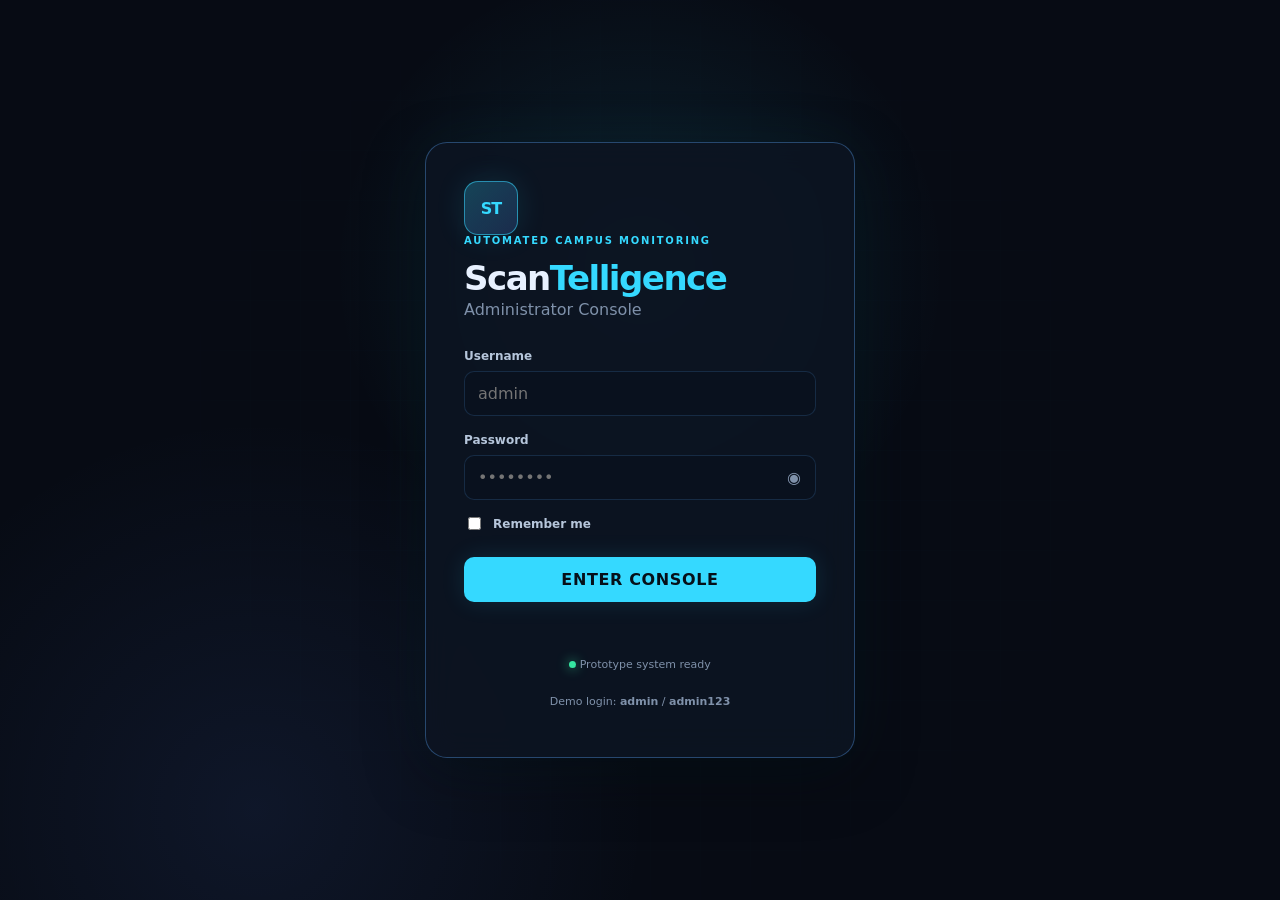
<file: index.html>
<!DOCTYPE html>
<html lang="en">
<head>
  <meta charset="UTF-8">
  <meta name="viewport" content="width=device-width, initial-scale=1.0">
  <title>ScanTelligence | Administrator Console</title>
  <link rel="stylesheet" href="styles.css">
</head>
<body>
  <!-- Mobile Sidebar Overlay -->
  <div id="mobileOverlay" class="mobile-overlay"></div>

  <div id="loginScreen" class="login-screen">
    <div class="login-grid"></div>
    <div class="login-card">
      <div class="brand-mark">ST</div>
      <div class="eyebrow">AUTOMATED CAMPUS MONITORING</div>
      <h1>Scan<span>Telligence</span></h1>
      <p class="muted">Administrator Console</p>

      <form id="loginForm">
        <label for="username">Username</label>
        <input id="username" type="text" placeholder="admin" autocomplete="username" required>

        <label for="password">Password</label>
        <div class="password-wrap">
          <input id="password" type="password" placeholder="••••••••" autocomplete="current-password" required>
          <button type="button" class="icon-btn" id="togglePassword">◉</button>
        </div>

        <label class="check-row">
          <input type="checkbox" id="rememberMe">
          <span>Remember me</span>
        </label>

        <button class="primary-btn full" type="submit">ENTER CONSOLE</button>
        <div id="loginMessage" class="form-message"></div>
      </form>

      <div class="login-status"><span class="status-dot online"></span> Prototype system ready</div>
      <p class="demo-note">Demo login: <b>admin</b> / <b>admin123</b></p>
    </div>
  </div>

  <div id="app" class="app hidden">
    <aside id="sidebar" class="sidebar">
      
      <!-- ST Logo in the Sidebar -->
      <div class="sidebar-logo">
        <div class="brand-mark small">ST</div>
      </div>

      <nav class="nav">
        <button class="nav-item active" data-page="dashboard"><span>⌂</span> Dashboard</button>
        <button class="nav-item" data-page="presence"><span>◉</span> Campus Presence</button>
        <button class="nav-item" data-page="scans"><span>▣</span> Scan Records</button>
        <button class="nav-item" data-page="hours"><span>◷</span> Campus Hours</button>
        <button class="nav-item" data-page="schedules"><span>▤</span> Class Schedules</button>
        <button class="nav-item" data-page="requirements"><span>⚠</span> Requirements</button>
        <button class="nav-item" data-page="sms"><span>✉</span> SMS Notifications</button>
        <button class="nav-item" data-page="search"><span>⌕</span> Search Students</button>
      </nav>

      <div class="sidebar-bottom">
        <div class="system-mini">
          <span class="status-dot online"></span>
          <div>
            <strong>System Online</strong>
            <small>All services operational</small>
          </div>
        </div>
        <button id="logoutBtn" class="logout-btn">↪ Log Out</button>
      </div>
    </aside>

    <main class="main">
      <header class="topbar">
        <!-- Left Area: Menu Toggle & Title -->
        <div class="topbar-left">
          <button id="menuToggle" class="menu-toggle">☰</button>
          <div>
            <div class="eyebrow" id="pageEyebrow">LIVE MONITORING</div>
            <h2 id="pageTitle">Campus Dashboard</h2>
          </div>
        </div>

        <!-- Center Area: Branding Text Only -->
        <div class="topbar-center">
          <div class="brand-text">
            <strong>ScanTelligence</strong>
            <small>ADMIN CONSOLE</small>
          </div>
        </div>

        <!-- Right Area: Actions -->
        <div class="top-actions">
          <div class="sync-pill">
            <span class="status-dot online"></span> 
            <span class="hide-mobile">Live Sync</span> 
            <span id="syncTime">--:--:--</span>
          </div>
          <div class="admin-chip">
            <span class="avatar">A</span>
            <span class="hide-mobile">Administrator</span>
          </div>
        </div>
      </header>

      <section id="page-dashboard" class="page active-page"></section>
      <section id="page-presence" class="page"></section>
      <section id="page-scans" class="page"></section>
      <section id="page-hours" class="page"></section>
      <section id="page-schedules" class="page"></section>
      <section id="page-requirements" class="page"></section>
      <section id="page-sms" class="page"></section>
      <section id="page-search" class="page"></section>
    </main>
  </div>

  <div id="toast" class="toast"></div>
  <script src="app.js"></script>
</body>
</html>
</file>
<file: styles.css>
:root {
  --bg: #070b14;
  --panel: #0d1422;
  --panel-2: #111b2c;
  --line: rgba(93, 169, 255, .17);
  --line-strong: rgba(93, 169, 255, .35);
  --text: #e8f1ff;
  --muted: #7f91aa;
  --cyan: #35d9ff;
  --blue: #5d8cff;
  --green: #35e6a1;
  --yellow: #ffc857;
  --red: #ff5577;
  --shadow: 0 18px 60px rgba(0,0,0,.35);
}

* { box-sizing: border-box; }
html, body { margin: 0; min-height: 100%; background: var(--bg); color: var(--text); font-family: Inter, ui-sans-serif, system-ui, -apple-system, BlinkMacSystemFont, "Segoe UI", sans-serif; }
body { overflow-x: hidden; }
button, input, select { font: inherit; }
button { cursor: pointer; }

.hidden { display: none !important; }

/* Mobile Overlay */
.mobile-overlay { position: fixed; inset: 0; background: rgba(0,0,0,0.6); backdrop-filter: blur(4px); z-index: 8; opacity: 0; pointer-events: none; transition: opacity 0.3s ease; }
.mobile-overlay.show { opacity: 1; pointer-events: auto; }

/* Login Screen */
.login-screen {
  min-height: 100vh; display: grid; place-items: center; position: relative; overflow: hidden;
  background: radial-gradient(circle at 50% 30%, rgba(53,217,255,.11), transparent 34%), radial-gradient(circle at 20% 90%, rgba(93,140,255,.09), transparent 30%), var(--bg);
}
.login-grid {
  position: absolute; inset: 0; opacity: .22;
  background-image: linear-gradient(rgba(53,217,255,.08) 1px, transparent 1px), linear-gradient(90deg, rgba(53,217,255,.08) 1px, transparent 1px); background-size: 50px 50px;
  mask-image: radial-gradient(circle at center, black, transparent 75%);
}
.login-card {
  position: relative; z-index: 1; width: min(430px, calc(100% - 32px)); padding: 38px; background: rgba(13,20,34,.9); border: 1px solid var(--line-strong); border-radius: 22px; box-shadow: var(--shadow), 0 0 70px rgba(53,217,255,.06); backdrop-filter: blur(16px);
}
.brand-mark { width: 54px; height: 54px; display: grid; place-items: center; border-radius: 14px; background: linear-gradient(135deg, rgba(53,217,255,.25), rgba(93,140,255,.2)); border: 1px solid rgba(53,217,255,.55); color: var(--cyan); font-weight: 900; letter-spacing: -1px; box-shadow: 0 0 30px rgba(53,217,255,.12); }
.brand-mark.small { width: 38px; height: 38px; border-radius: 10px; font-size: 14px; }
.login-card h1 { margin: 12px 0 2px; font-size: 34px; letter-spacing: -1.5px; }
.login-card h1 span { color: var(--cyan); }
.eyebrow { font-size: 10px; letter-spacing: .18em; color: var(--cyan); font-weight: 800; }
.muted { color: var(--muted); margin-top: 0; }
.login-card form { margin-top: 30px; }
label { display: block; margin: 17px 0 8px; color: #b6c6db; font-size: 12px; font-weight: 700; }
input, select { width: 100%; padding: 12px 13px; color: var(--text); background: #09111e; border: 1px solid var(--line); border-radius: 10px; outline: none; }
input:focus, select:focus { border-color: var(--cyan); box-shadow: 0 0 0 3px rgba(53,217,255,.08); }
.password-wrap { position: relative; }
.password-wrap input { padding-right: 44px; }
.icon-btn { position: absolute; right: 5px; top: 5px; height: 34px; width: 34px; border: 0; background: transparent; color: var(--muted); }
.check-row { display: flex; gap: 9px; align-items: center; margin: 14px 0; }
.check-row input { width: auto; }
.primary-btn { border: 1px solid rgba(53,217,255,.5); color: #061019; background: var(--cyan); padding: 12px 16px; border-radius: 10px; font-weight: 900; letter-spacing: .04em; box-shadow: 0 0 25px rgba(53,217,255,.12); }
.primary-btn:hover { filter: brightness(1.08); transform: translateY(-1px); }
.full { width: 100%; margin-top: 10px; }
.form-message { min-height: 20px; margin-top: 12px; font-size: 12px; color: var(--red); }
.login-status, .demo-note { font-size: 11px; color: var(--muted); text-align: center; margin-top: 24px; }

/* Layout & Sidebar */
.app { min-height: 100vh; display: flex; }
.sidebar {
  position: fixed; inset: 0 auto 0 0; width: 248px; padding: 22px 14px; z-index: 10;
  background: rgba(8,13,23,.98); border-right: 1px solid var(--line); display: flex; flex-direction: column;
  transition: transform 0.3s cubic-bezier(0.4, 0, 0.2, 1);
}
.sidebar-logo { padding: 0 5px 25px 5px; }
.nav { display: grid; gap: 5px; margin-top: 10px; }
.nav-item { display: flex; align-items: center; gap: 12px; width: 100%; padding: 11px 13px; border: 1px solid transparent; background: transparent; color: #91a3bb; border-radius: 10px; text-align: left; font-size: 12px; font-weight: 700; transition: .2s; }
.nav-item span { width: 20px; text-align: center; font-size: 15px; }
.nav-item:hover { background: rgba(53,217,255,.05); color: #dcecff; border-color: var(--line); }
.nav-item.active { color: var(--cyan); background: linear-gradient(90deg, rgba(53,217,255,.12), rgba(53,217,255,.02)); border-color: rgba(53,217,255,.22); }
.sidebar-bottom { margin-top: auto; }
.system-mini { display: flex; align-items: center; gap: 10px; padding: 13px 10px; border-top: 1px solid var(--line); }
.system-mini strong, .system-mini small { display: block; }
.system-mini strong { font-size: 11px; }
.system-mini small { color: var(--muted); font-size: 9px; margin-top: 2px; }
.status-dot { display: inline-block; width: 7px; height: 7px; border-radius: 50%; background: var(--muted); flex: 0 0 auto; }
.status-dot.online { background: var(--green); box-shadow: 0 0 12px rgba(53,230,161,.8); }
.status-dot.warn { background: var(--yellow); box-shadow: 0 0 12px rgba(255,200,87,.5); }
.status-dot.offline { background: var(--red); box-shadow: 0 0 12px rgba(255,85,119,.5); }
.logout-btn { width: 100%; padding: 10px; border: 1px solid var(--line); border-radius: 9px; background: transparent; color: #9eb0c9; transition: .2s; }
.logout-btn:hover { background: rgba(255,85,119,.1); color: var(--red); border-color: rgba(255,85,119,.3); }

/* Main Area & Topbar */
.main { margin-left: 248px; width: calc(100% - 248px); min-width: 0; transition: margin 0.3s cubic-bezier(0.4, 0, 0.2, 1); }
.topbar {
  height: 86px; padding: 18px 28px; border-bottom: 1px solid var(--line); background: rgba(7,11,20,.85);
  backdrop-filter: blur(14px); display: flex; justify-content: space-between; align-items: center; position: sticky; top: 0; z-index: 5;
}
.topbar-left { display: flex; align-items: center; gap: 15px; }
.menu-toggle { display: none; background: rgba(53,217,255,.05); border: 1px solid var(--line); color: var(--cyan); padding: 8px 12px; border-radius: 8px; font-size: 18px; }
.topbar h2 { margin: 3px 0 0; font-size: 21px; letter-spacing: -.5px; }

/* Centered Branding */
.topbar-center { position: absolute; left: 50%; transform: translateX(-50%); display: flex; align-items: center; gap: 12px; }
.brand-text { text-align: center; }
.brand-text strong { display: block; font-size: 15px; letter-spacing: -0.5px; }
.brand-text small { color: var(--cyan); font-size: 9px; letter-spacing: .14em; font-weight: 800; display: block; margin-top: 1px; }

.top-actions { display: flex; gap: 10px; align-items: center; }
.sync-pill, .admin-chip { padding: 8px 10px; border: 1px solid var(--line); background: rgba(17,27,44,.8); border-radius: 9px; font-size: 10px; color: #a9b9cf; display: flex; align-items: center; gap: 7px; }
.avatar { width: 24px; height: 24px; display: grid; place-items: center; border-radius: 50%; background: rgba(53,217,255,.14); color: var(--cyan); font-weight: 800; }

.page { display: none; padding: 25px 28px 50px; }
.active-page { display: block; }

/* Dashboards & Components */
.grid-6 { display: grid; grid-template-columns: repeat(6, 1fr); gap: 12px; }
.stat-card, .panel { background: linear-gradient(145deg, rgba(17,27,44,.95), rgba(10,17,29,.95)); border: 1px solid var(--line); border-radius: 14px; box-shadow: 0 12px 40px rgba(0,0,0,.12); }
.stat-card { padding: 15px; min-height: 112px; position: relative; overflow: hidden; }
.stat-card::after { content:""; position:absolute; right:-25px; bottom:-35px; width:90px; height:90px; border-radius:50%; background: rgba(53,217,255,.05); filter: blur(2px); }
.stat-label { color: var(--muted); font-size: 9px; text-transform: uppercase; letter-spacing: .1em; font-weight: 800; }
.stat-value { font-size: 26px; font-weight: 900; margin-top: 10px; letter-spacing: -1px; }
.stat-meta { font-size: 9px; color: #667b96; margin-top: 5px; }
.stat-green .stat-value { color: var(--green); }
.stat-yellow .stat-value { color: var(--yellow); }
.stat-blue .stat-value { color: var(--cyan); }

.two-col { display: grid; grid-template-columns: 1.55fr 1fr; gap: 14px; margin-top: 14px; }
.panel { overflow: hidden; }
.panel-head { display: flex; justify-content: space-between; align-items: center; padding: 15px 16px; border-bottom: 1px solid var(--line); }
.panel-head h3 { margin: 0; font-size: 12px; letter-spacing: .02em; }
.panel-head .sub { color: var(--muted); font-size: 9px; }
.table-wrap { overflow-x: auto; }
table { width: 100%; border-collapse: collapse; min-width: 650px; }
th, td { padding: 12px 14px; border-bottom: 1px solid rgba(93,169,255,.09); text-align: left; font-size: 10px; white-space: nowrap; }
th { color: #71859f; text-transform: uppercase; font-size: 8px; letter-spacing: .1em; background: rgba(5,10,18,.3); }
td { color: #b9c9dc; }
tr:hover td { background: rgba(53,217,255,.025); }
.student-name { color: #e5efff; font-weight: 800; }
.badge { display: inline-flex; align-items: center; gap: 5px; padding: 5px 7px; border-radius: 7px; font-size: 8px; font-weight: 900; text-transform: uppercase; letter-spacing: .05em; }
.badge.green { color: var(--green); background: rgba(53,230,161,.08); border: 1px solid rgba(53,230,161,.16); }
.badge.yellow { color: var(--yellow); background: rgba(255,200,87,.08); border: 1px solid rgba(255,200,87,.16); }
.badge.red { color: var(--red); background: rgba(255,85,119,.08); border: 1px solid rgba(255,85,119,.16); }
.badge.blue { color: var(--cyan); background: rgba(53,217,255,.08); border: 1px solid rgba(53,217,255,.16); }
.bottom-grid { display: grid; grid-template-columns: 1fr 1fr; gap: 14px; margin-top: 14px; }

.warning-row { display:flex; justify-content:space-between; align-items:center; padding:12px 15px; border-bottom:1px solid rgba(93,169,255,.09); }
.warning-row:last-child { border-bottom:0; }
.warning-row strong { font-size:10px; display:block; }
.warning-row small { color:var(--muted); font-size:9px; }
.view-link { border:0; background:transparent; color:var(--cyan); font-size:9px; font-weight:800; }

.page-toolbar { display:flex; gap:9px; flex-wrap:wrap; margin-bottom:14px; align-items:center; }
.page-toolbar input, .page-toolbar select { width:auto; min-width:160px; }
.toolbar-title { margin-right:auto; }
.toolbar-title h3 { margin:0; font-size:14px; }
.toolbar-title p { margin:4px 0 0; color:var(--muted); font-size:9px; }
.table-panel { padding: 0; }

.kpi-row { display:grid; grid-template-columns:repeat(4,1fr); gap:12px; margin-bottom:14px; }
.kpi { padding:14px; border:1px solid var(--line); border-radius:12px; background:var(--panel); }
.kpi strong { font-size:22px; }
.kpi small { display:block; color:var(--muted); margin-top:4px; font-size:9px; }

.search-box { max-width:600px; margin-bottom:15px; }
.student-results { display:grid; grid-template-columns:repeat(3,1fr); gap:12px; }
.student-card { padding:16px; border:1px solid var(--line); border-radius:12px; background:var(--panel); }
.student-card h4 { margin:0 0 3px; font-size:13px; }
.student-card p { margin:4px 0; color:var(--muted); font-size:9px; }
.student-card .mini-row { display:flex; justify-content:space-between; margin-top:12px; font-size:9px; color:#9eb0c8; }

.system-grid { display:grid; grid-template-columns:repeat(4,1fr); gap:12px; margin-top:14px; }
.system-card { padding:14px; border:1px solid var(--line); border-radius:12px; background:var(--panel); }
.system-card strong { font-size:10px; display:block; }
.system-card small { color:var(--muted); font-size:9px; display:block; margin-top:6px; }

.empty { padding:35px; text-align:center; color:var(--muted); font-size:11px; }
.toast { position:fixed; right:24px; bottom:24px; z-index:50; padding:12px 15px; background:#102033; border:1px solid var(--line-strong); color:#dff5ff; border-radius:10px; opacity:0; transform:translateY(10px); pointer-events:none; transition:.25s; font-size:10px; box-shadow:var(--shadow); }
.toast.show { opacity:1; transform:translateY(0); }

/* Responsive Media Queries */
@media (max-width: 1200px) {
  .grid-6 { grid-template-columns: repeat(3, 1fr); }
  .student-results { grid-template-columns: repeat(2,1fr); }
  .system-grid { grid-template-columns: repeat(2,1fr); }
}

@media (max-width: 1024px) {
  /* Enable Mobile Drawer */
  .menu-toggle { display: block; }
  .sidebar { transform: translateX(-100%); width: 260px; box-shadow: 10px 0 30px rgba(0,0,0,0.5); }
  .sidebar.open { transform: translateX(0); }
  .main { margin-left: 0; width: 100%; }
  
  .two-col, .bottom-grid { grid-template-columns:1fr; }
}

@media (max-width: 768px) {
  .topbar { padding: 15px; height: 75px; }
  .topbar h2 { font-size: 16px; }
  .hide-mobile { display: none; }
  .sync-pill { display: none; }
  
  .topbar-center .brand-text { display: none; }
  
  .grid-6, .kpi-row { grid-template-columns: repeat(2, 1fr); }
  .student-results, .system-grid { grid-template-columns: 1fr; }
  .page { padding: 20px 15px 40px; }
}

@media (max-width: 480px) {
  .grid-6, .kpi-row { grid-template-columns: 1fr; }
}
</file>
